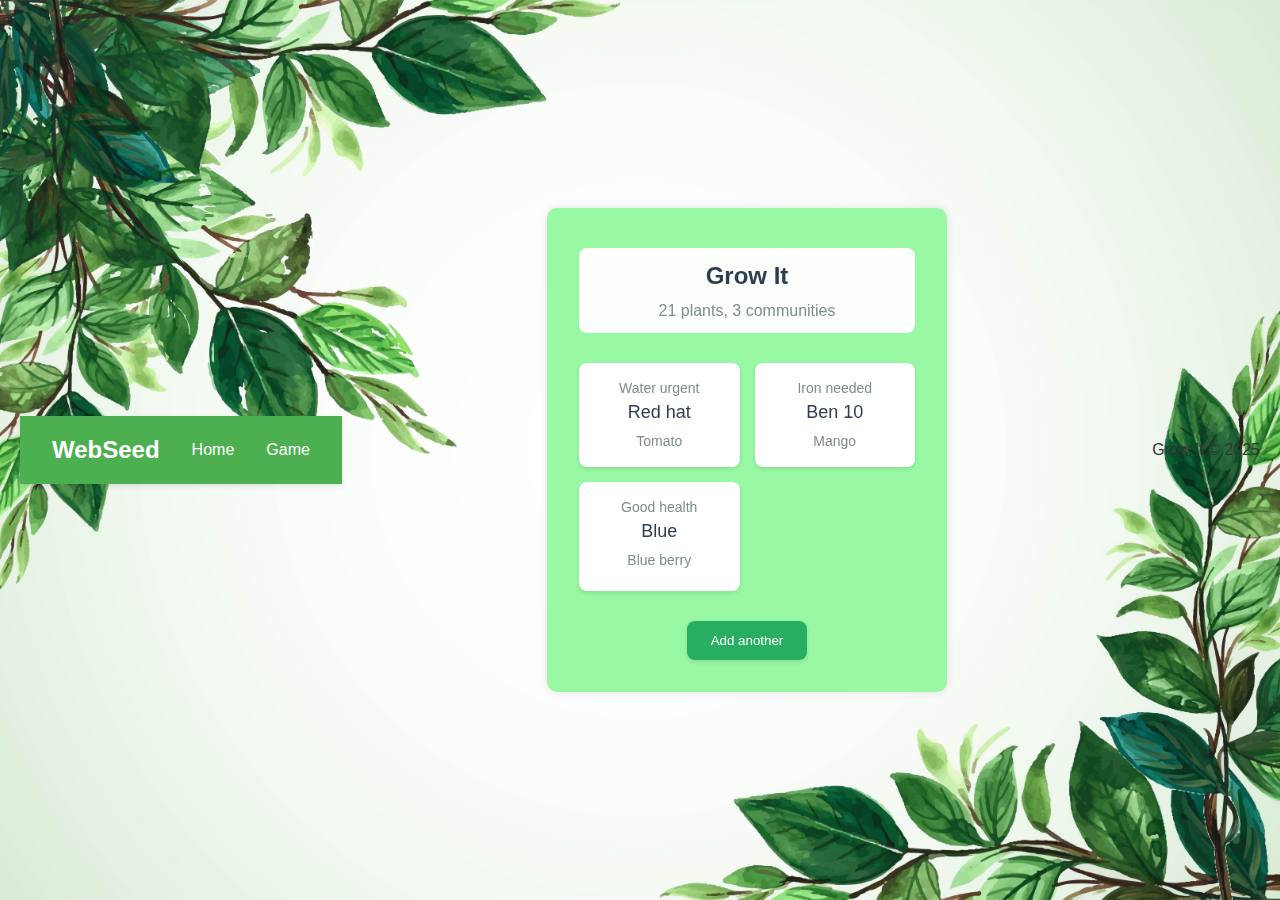
<file: index.html>
<!DOCTYPE html>
<html lang="en">
<head>
    <meta charset="UTF-8">
    <meta name="viewport" content="width=device-width, initial-scale=1.0">
    <title>WebSeed - Grow It</title>
    <link rel="stylesheet" href="styles.css">
</head>
<body >
    <nav class="navbar">
        <div class="nav-container">
            <h1 class="nav-logo">WebSeed</h1>
            <ul class="nav-menu">
                <li class="nav-item">
                    <a href="index.html" class="nav-link">Home</a>
                </li>
                <li class="nav-item">
                    <a href="game.html" class="nav-link">Game</a>
                </li>
            </ul>
        </div>
    </nav>
    <div class="container">
        <div class="header">
            <h1>Grow It</h1>
            <p>21 plants, 3 communities</p>
        </div>
        
        <div class="grid-container">
            <div class="grid-item">
                <p>Water urgent</p>
                <h2>Red hat</h2>
                <p>Tomato</p>
            </div>
            
            <div class="grid-item">
                <p>Iron needed</p>
                <h2>Ben 10</h2>
                <p>Mango</p>
            </div>
            
            <div class="grid-item">
                <p>Good health</p>
                <h2>Blue<h2>
                <p>Blue berry</p>
            </div>
        </div>
        
        <div class="add-button-container">
            <button class="add-button">Add another</button>

        </div>
    </div>
     <!-- Add Plant Modal -->
     <div id="addPlantModal" class="modal">
        <div class="modal-content">
            <span class="close-btn">&times;</span>
            <h2>Add New Plant</h2>
            <form id="plantForm">
                <div class="form-group">
                    <label for="plantName">Plant Name:</label>
                    <input type="text" id="plantName" required>
                </div>
                <div class="form-group">
                    <label for="plantType">Plant Type:</label>
                    <select id="plantType" required>
                        <option value="">Select a plant</option>
                        <option value="Tomato">Tomato</option>
                        <option value="Mango">Mango</option>
                        <option value="Blueberry">Blueberry</option>
                        <option value="Rose">Rose</option>
                        <option value="Basil">Basil</option>
                    </select>
                </div>
                <button type="submit" class="submit-btn">Add Plant</button>
            </form>
        </div>
    </div>
</div> 

    <footer>
        <p>Grow It © 2025</p>
    </footer>


<script src="script.js"></script>
</body>
</html>
</file>
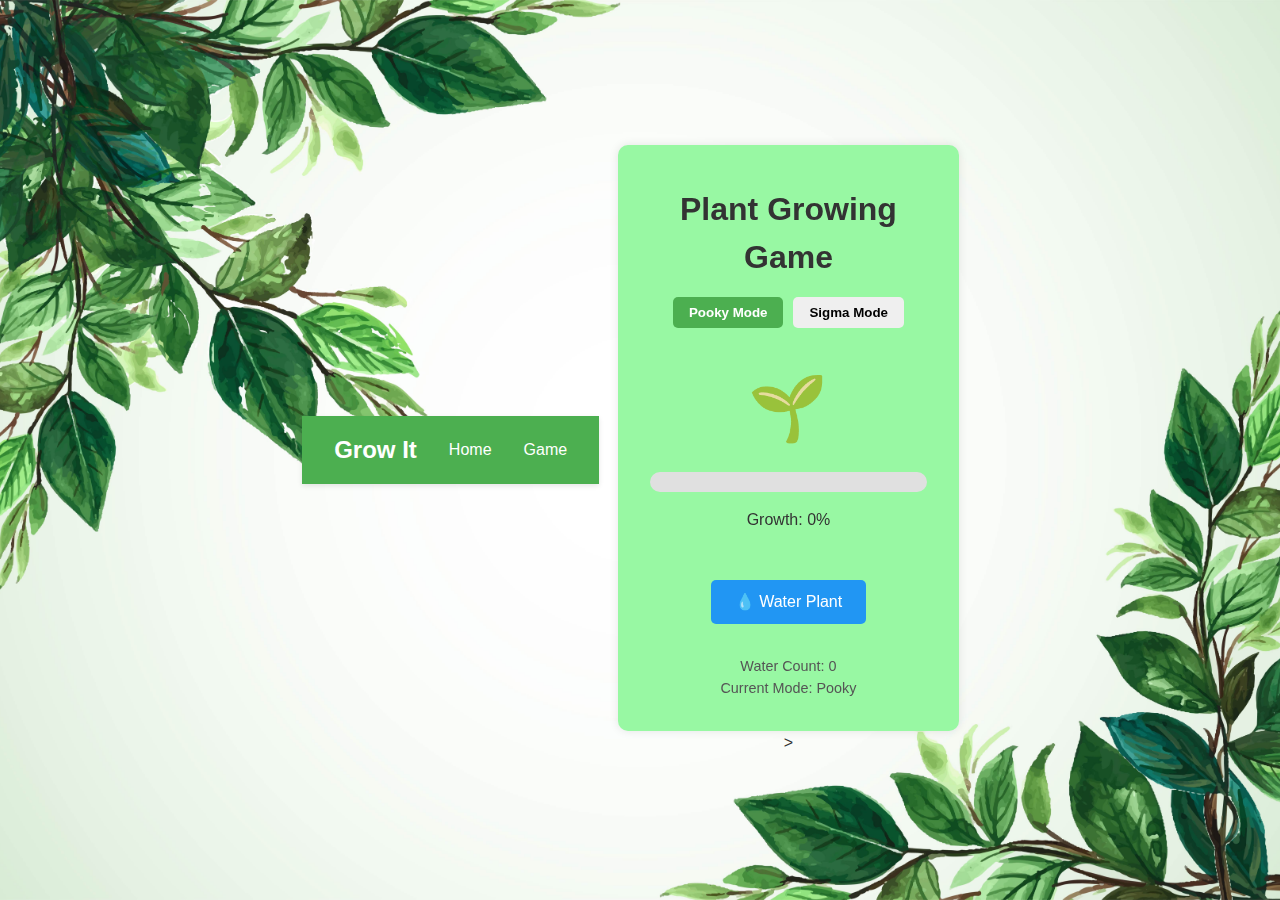
<file: game.html>
<!DOCTYPE html>
<html lang="en">
<head>
    <meta charset="UTF-8">
    <meta name="viewport" content="width=device-width, initial-scale=1.0">
    <title>Plant Growing Game</title>
    <link rel="stylesheet" href="styles.css">
</head>
<body>
    <nav class="navbar">
        <div class="nav-container">
            <a href="index.html" class="nav-logo">Grow It</a>
            <ul class="nav-menu">
                <li class="nav-item">
                    <a href="index.html" class="nav-link">Home</a>
                </li>
                <li class="nav-item">
                    <a href="game.html" class="nav-link">Game</a>
                </li>
            </ul>
        </div>
    </nav>
    <center><div class="container">
        <h1>Plant Growing Game</h1>
        
        <div class="mode-selector">
            <button id="pookyMode" class="mode-btn active">Pooky Mode</button>
            <button id="sigmaMode" class="mode-btn">Sigma Mode</button>
        </div>
        
        <div class="plant-container">
            <div id="plant">🌱</div>
            <div class="progress-container">
                <div id="progressBar" class="progress-bar"></div>
            </div>
            <p>Growth: <span id="growthPercentage">0</span>%</p>
        </div>
        
        <button id="waterBtn" class="action-btn">💧 Water Plant</button>
        
        <div class="stats">
            <p>Water Count: <span id="waterCount">0</span></p>
            <p>Current Mode: <span id="currentMode">Pooky</span></p>
        </div>
    </div>>
</center>

    <script src="game.js"></script>
</body>
</html>
</file>
<file: styles.css>
/* Reset and Base Styles */
* {
    margin: 0;
    padding: 0;
    box-sizing: border-box;
}

body {
    font-family: -apple-system, BlinkMacSystemFont, 'Segoe UI', Roboto, Helvetica, Arial, sans-serif;
    background-color: #f8f8f8;
    color: #333;
    line-height: 1.5;
    padding: 20px;
    /* Background Styles */

    background-image: url('1606.jpg');
    background-size: cover;
    background-position: center;
    background-attachment: fixed;
    background-color: #f8f8f8; /* Fallback color */
    background-blend-mode: normal;
}

.container {
    background-color: rgba(255, 255, 255, 0.9);
    backdrop-filter: blur(2px);
    padding-top: 40px;
    border-radius: 8px;
    margin: 20px auto;
    padding: 30px;
    box-shadow: 0 2px 10px rgba(0, 0, 0, 0.1);
    
}

    


.container {
    max-width: 600px;
    margin: 0 auto;
}

/* Header Styles */
.header {
    margin-bottom: 30px;
    padding: 10px;
    background: #fcfffc;
    border-radius: 8px;
    text-align: center;
}
.img{
    padding-left: 5px;
}
.profile-img{
    height: 10px;
    width: 10px;
}

.header h1 {
    font-size: 24px;
    font-weight: 600;
    margin-bottom: 5px;
    color: #2c3e50;
}

.header p {
    font-size: 16px;
    color: #7f8c8d;
}

/* Grid Layout */
.grid-container {
    display: grid;
    grid-template-columns: repeat(2, 1fr);
    gap: 15px;
    margin-bottom: 30px;
}

.grid-item {
    background-color: #ffffff;
    padding: 15px;
    border-radius: 8px;
    box-shadow: 0 2px 4px rgba(0,0,0,0.1);
    transition: all 0.3s ease;
}

.grid-item:hover {
    transform: translateY(-2px);
    box-shadow: 0 4px 8px rgba(0,0,0,0.1);
}

.grid-item h2 {
    font-size: 18px;
    font-weight: 500;
    margin-bottom: 5px;
    color: #2c3e50;
}

.grid-item p {
    font-size: 14px;
    color: #7f8c8d;
}

/* Button Styles */
.add-button-container {
    text-align: center;
    margin-top: 20px;
}

.add-button {
    padding: 12px 24px;
    background-color: #27ae60;
    color: white;
    border: none;
    border-radius: 8px;
    font-weight: 500;
    cursor: pointer;
    transition: all 0.3s ease;
    box-shadow: 0 2px 4px rgba(0,0,0,0.1);
}

.add-button:hover {
    background-color: #2ecc71;
    transform: translateY(-2px);
    box-shadow: 0 4px 8px rgba(0,0,0,0.2);
}

/* Responsive Design */
@media (max-width: 480px) {
    .grid-container {
        grid-template-columns: 1fr;
    }
    
    body {
        padding: 15px;
    }
}
/* Modal Styles */
.modal {
    display: none;
    position: fixed;
    z-index: 1;
    left: 0;
    top: 0;
    width: 100%;
    height: 100%;
    background-color: rgba(0,0,0,0.5);
}

.modal-content {
    background-color: #fff;
    margin: 15% auto;
    padding: 25px;
    border-radius: 8px;
    width: 90%;
    max-width: 400px;
    position: relative;
}

.close-btn {
    position: absolute;
    right: 20px;
    top: 10px;
    font-size: 24px;
    cursor: pointer;
}

.form-group {
    margin-bottom: 20px;
}

.form-group label {
    display: block;
    margin-bottom: 8px;
    font-weight: 500;
}

.form-group input,
.form-group select {
    width: 100%;
    padding: 10px;
    border: 1px solid #ddd;
    border-radius: 4px;
    font-size: 16px;
}

.submit-btn {
    background-color: #4CAF50;
    color: white;
    border: none;
    padding: 12px 20px;
    border-radius: 4px;
    font-size: 16px;
    cursor: pointer;
    width: 100%;
}
body {
    font-family: Arial, sans-serif;
    background-color: #8af5b3;
    display: flex;
    justify-content: center;
    align-items: center;
    min-height: 100vh;
    margin: 0;
}

.container {
    text-align: center;
    background-color: rgb(152, 248, 163);
    padding: 2rem;
    border-radius: 10px;
    box-shadow: 0 0 10px rgba(0,0,0,0.1);
    width: 90%;
    max-width: 400px;
    padding-top: 40px;
}

.mode-selector {
    margin: 1rem 0;
    display: flex;
    gap: 10px;
    justify-content: center;
}

.mode-btn {
    padding: 0.5rem 1rem;
    border: none;
    border-radius: 5px;
    cursor: pointer;
    font-weight: bold;
}

.mode-btn.active {
    background-color: #4CAF50;
    color: white;
}

.plant-container {
    margin: 2rem 0;
}

#plant {
    font-size: 4rem;
    margin: 1rem 0;
}

.progress-container {
    background-color: #e0e0e0;
    height: 20px;
    border-radius: 10px;
    margin: 1rem 0;
}

.progress-bar {
    background-color: #4CAF50;
    height: 100%;
    border-radius: 10px;
    width: 0%;
    transition: width 0.3s;
}

.action-btn {
    background-color: #2196F3;
    color: white;
    border: none;
    padding: 0.8rem 1.5rem;
    border-radius: 5px;
    font-size: 1rem;
    cursor: pointer;
    margin: 1rem 0;
}

.action-btn:hover {
    background-color: #0b7dda;
}

.stats {
    margin-top: 1rem;
    font-size: 0.9rem;
    color: #555;
}
/* Navigation Bar Styles */
.navbar {
    background-color: #4CAF50;
    padding: 1rem 2rem;
    box-shadow: 0 2px 5px rgba(0,0,0,0.1);
}

.nav-container {
    display: flex;
    justify-content: space-between;
    align-items: center;
    max-width: 1200px;
    margin: 0 auto;
}

.nav-logo {
    color: white;
    font-size: 1.5rem;
    font-weight: bold;
    text-decoration: none;
}

.nav-menu {
    display: flex;
    list-style: none;
    margin: 0;
    padding: 0;
}

.nav-item {
    margin-left: 2rem;
}

.nav-link {
    color: white;
    text-decoration: none;
    font-weight: 500;
    transition: color 0.3s;
}

.nav-link:hover {
    color: #e0f7fa;
}

/* Mobile Responsiveness */
@media (max-width: 768px) {
    .nav-container {
        flex-direction: column;
        padding: 1rem;
    }
    
    .nav-menu {
        margin-top: 1rem;
    }
    
    .nav-item {
        margin: 0 1rem;
    }
}
</file>
